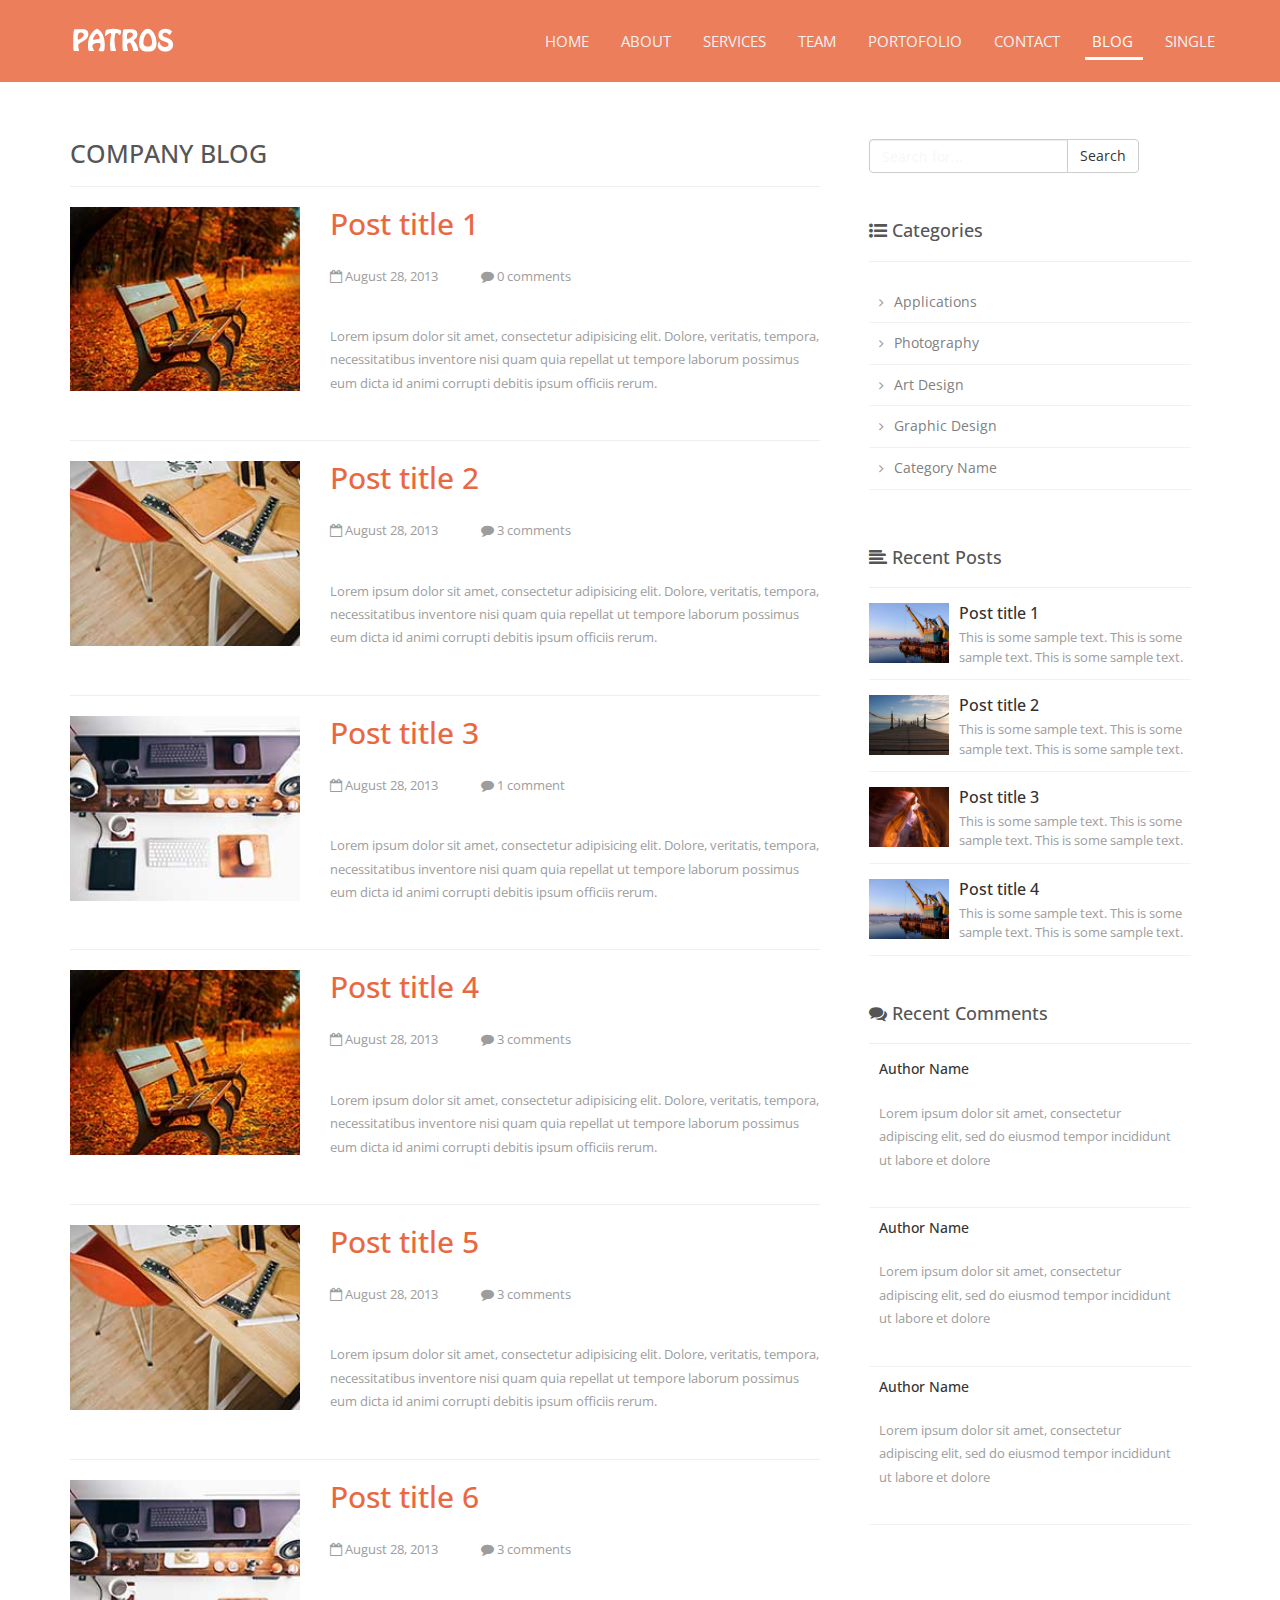
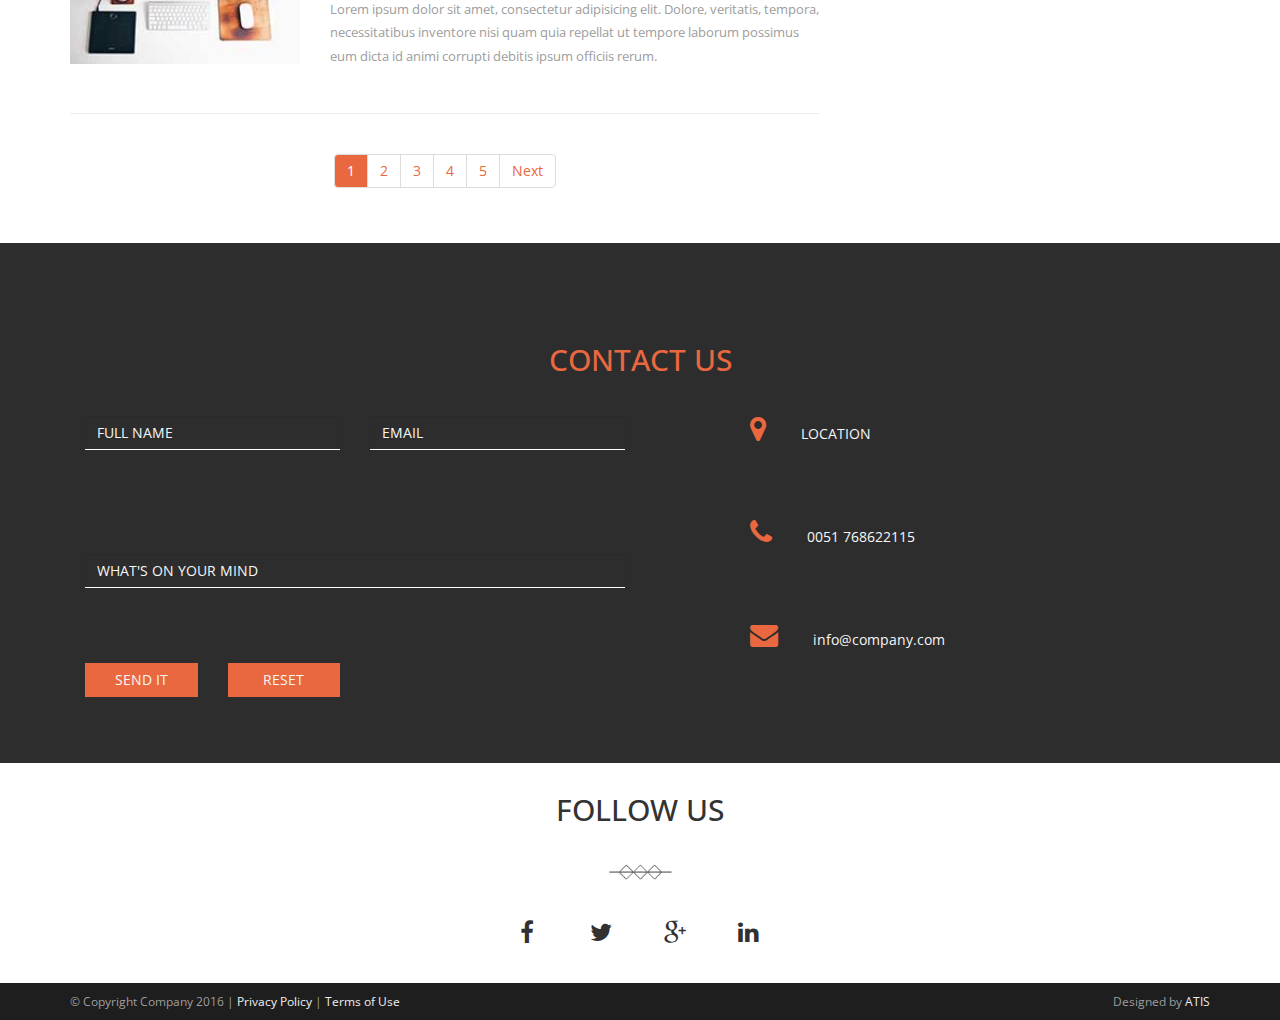
<file: code2/blog.html>
<!DOCTYPE html>
<html lang="en">

	<head>
		<meta charset="utf-8">
		<meta http-equiv="X-UA-Compatible" content="IE=edge">
		<meta name="viewport" content="width=device-width, initial-scale=1">
		<meta name="description" content="">
		<meta name="author" content="">

        <title>PATROS - HTML5 FREE TEMPLATE</title>

        <!-- Bootstrap Core CSS -->

        <link href="css/bootstrap.min.css" rel="stylesheet">

        <!-- Custom Fonts -->
        <link href="font-awesome/css/font-awesome.min.css" rel="stylesheet" type="text/css">

        <!-- Custom CSS -->
		<link rel="stylesheet" href="css/patros.css" >
        
        <!-- HTML5 Shim and Respond.js IE8 support of HTML5 elements and media queries -->
        <!-- WARNING: Respond.js doesn't work if you view the page via file:// -->
        <!--[if lt IE 9]>
            <script src="https://oss.maxcdn.com/libs/html5shiv/3.7.0/html5shiv.js"></script>
            <script src="https://oss.maxcdn.com/libs/respond.js/1.4.2/respond.min.js"></script>
            <![endif]-->

	</head>

	<body data-spy="scroll">
		<!-- Navigation -->
		<nav class="navbar navbar-inverse navbar-fixed-top">
			<div class="container">
				<div class="navbar-header">
					<button type="button" class="navbar-toggle" data-toggle="collapse" data-target="#bs-example-navbar-collapse-1">
						<span class="sr-only">Toggle navigation</span>
						<span class="icon-bar"></span>
						<span class="icon-bar"></span>
						<span class="icon-bar"></span>
					</button>
					<a class="navbar-brand" href="index.html"><img src="images/logo.png" alt="company logo"/></a>
				</div>
				<div class="collapse navbar-collapse" id="bs-example-navbar-collapse-1">
					<ul class="nav navbar-nav navbar-right custom-menu">
						<li><a href="index.html#home">Home</a></li>
						<li><a href="index.html#about">About</a></li>
						<li><a href="index.html#services">Services</a></li>
						<li><a href="index.html#meet-team">Team</a></li>
						<li><a href="index.html#portfolio1">Portofolio</a></li>
						<li><a href="index.html#contact">Contact</a></li>
						<li class="active"><a href="blog.html">Blog</a></li>
						<li><a href="single-post.html">Single</a></li>
					</ul>
				</div>
			</div>
		</nav>

		<!-- Page Content -->
		<section class="container blog">
			<div class="row">
		        <!-- Blog Column -->
		        <div class="col-md-8">
		            <h1 class="page-header sidebar-title">
		                Company Blog
		            </h1>
		            <!-- First Blog Post -->
		            <div class="row blogu">
		                <div class="col-sm-4 col-md-4 ">
		                    <div class="blog-thumb">
		                        <a href="single-post.html">
		                            <img class="img-responsive" src="images/blog-photo1.jpg" alt="photo">
		                        </a>
		                    </div>
		                </div>
		                <div class="col-sm-8 col-md-8">
		                    <h2 class="blog-title">
		                        <a href="single-post.html">Post title 1</a>
		                    </h2>
		                    <p><i class="fa fa-calendar-o"></i>  August 28, 2013 
		                        <span class="comments-padding"></span>
		                        <i class="fa fa-comment"></i> 0 comments
		                    </p>
		                    <p>Lorem ipsum dolor sit amet, consectetur adipisicing elit. Dolore, veritatis, tempora, necessitatibus inventore nisi quam quia repellat ut tempore laborum possimus eum dicta id animi corrupti debitis ipsum officiis rerum.</p>
		                </div>
		            </div>
		            <hr>
		            <!-- Second Blog Post -->
		            <div class="row">
		                <div class="col-sm-4 col-md-4">
		                    <div class="blog-thumb">
		                        <a href="single-post.html">
		                            <img class="img-responsive" src="images/blog-photo2.jpg" alt="photo">
		                        </a>
		                    </div>
		                </div>
		                <div class="col-sm-8 col-md-8">
		                    <h2 class="blog-title">
		                        <a href="single-post.html">Post title 2</a>
		                    </h2>
		                    <p><i class="fa fa-calendar-o"></i> August 28, 2013 
		                       <span class="comments-padding"></span>
		                       <i class="fa fa-comment"></i> 3 comments
		                    </p>
		                    <p>Lorem ipsum dolor sit amet, consectetur adipisicing elit. Dolore, veritatis, tempora, necessitatibus inventore nisi quam quia repellat ut tempore laborum possimus eum dicta id animi corrupti debitis ipsum officiis rerum.</p>
		                </div>
		            </div>
		            <hr>
		            <!-- Third Blog Post -->
		            <div class="row">
		                <div class="col-sm-4 col-md-4">
		                    <div class="blog-thumb">
		                        <a href="single-post.html">
		                        <img class="img-responsive" src="images/blog-photo3.jpg" alt="photo">
		                        </a>
		                    </div>
		                </div>
		                <div class="col-sm-8 col-md-8">
		                    <h2 class="blog-title">
		                        <a href="single-post.html">Post title 3</a>
		                    </h2>
		                    <p><i class="fa fa-calendar-o"></i>  August 28, 2013 
		                        <span class="comments-padding"></span>
		                        <i class="fa fa-comment"></i> 1 comment
		                    </p>
		                    <p>Lorem ipsum dolor sit amet, consectetur adipisicing elit. Dolore, veritatis, tempora, necessitatibus inventore nisi quam quia repellat ut tempore laborum possimus eum dicta id animi corrupti debitis ipsum officiis rerum.</p>
		                </div>
		            </div>
		            <hr>
		            <!-- Fourth Blog Post -->
		            <div class="row">
		                <div class="col-sm-4 col-md-4">
		                    <div class="blog-thumb">
		                        <a href="single-post.html">
		                            <img class="img-responsive" src="images/blog-photo1.jpg" alt="photo">
		                        </a>
		                    </div>
		                </div>
		                <div class="col-sm-8 col-md-8">
		                    <h2 class="blog-title">
		                        <a href="single-post.html">Post title 4</a>
		                    </h2>
		                    <p><i class="fa fa-calendar-o"></i> August 28, 2013 
		                       <span class="comments-padding"></span>
		                       <i class="fa fa-comment"></i> 3 comments
		                    </p>
		                    <p>Lorem ipsum dolor sit amet, consectetur adipisicing elit. Dolore, veritatis, tempora, necessitatibus inventore nisi quam quia repellat ut tempore laborum possimus eum dicta id animi corrupti debitis ipsum officiis rerum.</p>
		                </div>
		            </div>

		             <hr>
		            <!-- Fifth Blog Post -->
		            <div class="row">
		                <div class="col-sm-4 col-md-4">
		                    <div class="blog-thumb">
		                        <a href="single-post.html">
		                            <img class="img-responsive" src="images/blog-photo2.jpg" alt="photo">
		                        </a>
		                    </div>
		                </div>
		                <div class="col-sm-8 col-md-8">
		                    <h2 class="blog-title">
		                        <a href="single-post.html">Post title 5</a>
		                    </h2>
		                    <p><i class="fa fa-calendar-o"></i> August 28, 2013 
		                       <span class="comments-padding"></span>
		                       <i class="fa fa-comment"></i> 3 comments
		                    </p>
		                    <p>Lorem ipsum dolor sit amet, consectetur adipisicing elit. Dolore, veritatis, tempora, necessitatibus inventore nisi quam quia repellat ut tempore laborum possimus eum dicta id animi corrupti debitis ipsum officiis rerum.</p>
		                </div>
		            </div>

		             <hr>
		            <!-- Six Blog Post -->
		            <div class="row">
		                <div class="col-sm-4 col-md-4">
		                    <div class="blog-thumb">
		                        <a href="single-post.html">
		                            <img class="img-responsive" src="images/blog-photo3.jpg" alt="photo">
		                        </a>
		                    </div>
		                </div>
		                <div class="col-sm-8 col-md-8">
		                    <h2 class="blog-title">
		                        <a href="single-post.html">Post title 6</a>
		                    </h2>
		                    <p><i class="fa fa-calendar-o"></i> August 28, 2013 
		                       <span class="comments-padding"></span>
		                       <i class="fa fa-comment"></i> 3 comments
		                    </p>
		                    <p>Lorem ipsum dolor sit amet, consectetur adipisicing elit. Dolore, veritatis, tempora, necessitatibus inventore nisi quam quia repellat ut tempore laborum possimus eum dicta id animi corrupti debitis ipsum officiis rerum.</p>
		                </div>
		            </div>
		            


		            <hr>
		            <div class="text-center"> 
		                <ul class="pagination"> 
		                    <li class="active"> <a href="#">1</a> </li> 
		                    <li> <a href="#">2</a> </li> 
		                    <li> <a href="#">3</a> </li> 
		                    <li> <a href="#">4</a> </li> 
		                    <li> <a href="#">5</a> </li> 
		                    <li> <a href="#">Next</a> </li> 
		                </ul> 
		            </div>
		        </div>
		            <!-- Blog Sidebar Column -->
		            <aside class="col-md-4 sidebar-padding">
		                <div class="blog-sidebar">
		                    <div class="input-group searchbar">
		                        <input type="text" class="form-control searchbar" placeholder="Search for...">
		                        <span class="input-group-btn">
		                        <button class="btn btn-default" type="button">Search</button>
		                        </span>
		                    </div><!-- /input-group -->
		                </div>
		                <!-- Blog Categories -->
		                <div class="blog-sidebar">
		                    <h4 class="sidebar-title"><i class="fa fa-list-ul"></i> Categories</h4>
		                    <hr>
		                    <ul class="sidebar-list">
		                        <li><a href="#">Applications</a></li>
		                        <li><a href="#">Photography</a></li>
		                        <li><a href="#">Art Design</a></li>
		                        <li><a href="#">Graphic Design</a></li>
		                        <li><a href="#">Category Name</a></li>
		                    </ul>
		                </div>
		                <!-- Recent Posts -->
		                <div class="blog-sidebar">
		                    <h4 class="sidebar-title"><i class="fa fa-align-left"></i> Recent Posts</h4>
		                    <hr style="margin-bottom: 5px;">

		                    <div class="media">
		                        <a class="pull-left" href="#">
		                            <img class="img-responsive media-object" src="images/blog1.jpg" alt="Media Object">
		                        </a>
		                        <div class="media-body">
		                            <h4 class="media-heading"><a href="#">Post title 1</a></h4>
		                            This is some sample text. This is some sample text. This is some sample text.
		                        </div>
		                    </div>

		                    <div class="media">
		                        <a class="pull-left" href="#">
		                            <img class="img-responsive media-object" src="images/blog2.jpg" alt="Media Object">
		                        </a>
		                        <div class="media-body">
		                            <h4 class="media-heading"><a href="#">Post title 2</a></h4>
		                            This is some sample text. This is some sample text. This is some sample text.
		                        </div>
		                    </div>

		                    <div class="media">
		                        <a class="pull-left" href="#">
		                            <img class="img-responsive media-object" src="images/blog3.jpg" alt="Media Object">
		                        </a>
		                        <div class="media-body">
		                            <h4 class="media-heading"><a href="#">Post title 3</a></h4>
		                            This is some sample text. This is some sample text. This is some sample text.
		                        </div>
		                    </div>
		                    <div class="media">
		                        <a class="pull-left" href="#">
		                            <img class="img-responsive media-object" src="images/blog1.jpg" alt="Media Object">
		                        </a>
		                        <div class="media-body">
		                            <h4 class="media-heading"><a href="#">Post title 4</a></h4>
		                            This is some sample text. This is some sample text. This is some sample text.
		                        </div>
		                    </div>
		                </div>

		                <div class="blog-sidebar">
		                    <h4 class="sidebar-title"><i class="fa fa-comments"></i> Recent Comments</h4>
		                    <hr style="margin-bottom: 5px;">
		                     <ul class="sidebar-list">
		                        <li><h5 class="blog-title">Author Name</h5><p>Lorem ipsum dolor sit amet, consectetur adipiscing elit, sed do eiusmod tempor incididunt ut labore et dolore</p>
		                        </li>
		                        <li><h5 class="blog-title">Author Name</h5><p>Lorem ipsum dolor sit amet, consectetur adipiscing elit, sed do eiusmod tempor incididunt ut labore et dolore</p>
		                        </li>
		                        <li><h5 class="blog-title">Author Name</h5><p>Lorem ipsum dolor sit amet, consectetur adipiscing elit, sed do eiusmod tempor incididunt ut labore et dolore</p>
		                        </li>
							</ul>
						</div>

					</aside>
				</div>
		    </section>

        
		<section id="contact">
			<div class="container"> 
				<div class="row">
					<div class="col-md-12">
						<div class="col-lg-12">
							<div class="text-center color-elements">
							<h2>Contact Us</h2>
							</div>
						</div>
						<div class="col-lg-6 col-md-8">
							<form class="inline" id="contactForm" method="post" >
								<div class="row">
									<div class="col-sm-6 height-contact-element">
										<div class="form-group">
											<input type="text" name="first_name" class="form-control custom-labels" id="name" placeholder="FULL NAME" required data-validation-required-message="Please write your name!"/>
											<p class="help-block text-danger"></p>
										</div>
									</div>
									<div class="col-sm-6 height-contact-element">
										<div class="form-group">
											<input type="email" name="email" class="form-control custom-labels" id="email" placeholder="EMAIL" required data-validation-required-message="Please write your email!"/>
											<p class="help-block text-danger"></p>
										</div>
									</div>
									<div class="col-sm-12 height-contact-element">
										<div class="form-group">
											<input type="text" name="message" class="form-control custom-labels" id="message" placeholder="WHAT'S ON YOUR MIND" required data-validation-required-message="Please write a message!"/>
										</div>
									</div>
									<div class="col-sm-3 col-xs-6 height-contact-element">
										<div class="form-group">
											<input type="submit" class="btn btn-md btn-custom btn-noborder-radius" value="Send It"/>
										</div>
									</div>
									<div class="col-sm-3 col-xs-6 height-contact-element">
										<div class="form-group">
											<button type="button" class="btn btn-md btn-noborder-radius btn-custom" name="reset">RESET
											</button>
										</div>
									</div>
									<div class="col-sm-3 col-xs-6 height-contact-element">
										<div class="form-group">
											<div id="response_holder"></div>
										</div>
									</div>
									<div class="col-sm-12 contact-msg">
									<div id="success"></div>
									</div>
								</div>
							</form>
						</div>
						<div class="col-lg-5 col-md-3 col-lg-offset-1 col-md-offset-1">
							<div class="row">
								<div class="col-md-12 height-contact-element">
									<div class="form-group">
										<i class="fa fa-2x fa-map-marker"></i>
										<span class="text">LOCATION</span>
									</div>
								</div>
								<div class="col-md-12 height-contact-element">
									<div class="form-group">
										<i class="fa fa-2x fa-phone"></i>
										<span class="text">0051 768622115</span>
									 </div>
								 </div>
								<div class="col-md-12 height-contact-element">    
									<div class="form-group">
										<i class="fa fa-2x fa-envelope"></i>
										<span class="text">info@company.com</span>
									</div>
								</div>
							</div>
						</div>
					</div>
				</div>
			</div>
		</section>

		<section id="follow-us">
			<div class="container"> 
				<div class="text-center height-contact-element">
					<h2>FOLLOW US</h2>
				</div>
				<img class="img-responsive displayed" src="images/short.png" alt="short" />
				<div class="text-center height-contact-element">
					<ul class="list-unstyled list-inline list-social-icons">
						<li class="active"><a href="#"><i class="fa fa-facebook social-icons"></i></a></li>
						<li><a href="#"><i class="fa fa-twitter social-icons"></i></a></li>
						<li><a href="#"><i class="fa fa-google-plus social-icons"></i></a></li>
						<li><a href="#"><i class="fa fa-linkedin social-icons"></i></a></li>
					</ul>
				</div>
			</div>
		</section>

		<footer id="footer">
			<div class="container">
				<div class="row myfooter">
					<div class="col-sm-6"><div class="pull-left">
					© Copyright Company 2016 | <a href="#">Privacy Policy</a> | <a href="#">Terms of Use</a>
					</div></div>
					<div class="col-sm-6">
						<div class="pull-right">Designed by <a href="http://www.atis.al">ATIS</a></div>
					</div>
				</div>
			</div>
		</footer>


        <!-- jQuery -->
        <script src="js/jquery.js"></script>
        <!-- Bootstrap Core JavaScript -->
        <script src="js/bootstrap.min.js"></script>


        <!--Jquery Smooth Scrolling-->
        <script>
            $(document).ready(function(){
                $('.custom-menu a[href^="#"], .intro-scroller .inner-link').on('click',function (e) {
                    e.preventDefault();

                    var target = this.hash;
                    var $target = $(target);

                    $('html, body').stop().animate({
                        'scrollTop': $target.offset().top
                    }, 900, 'swing', function () {
                        window.location.hash = target;
                    });
                });

                $('a.page-scroll').bind('click', function(event) {
                    var $anchor = $(this);
                    $('html, body').stop().animate({
                        scrollTop: $($anchor.attr('href')).offset().top
                    }, 1500, 'easeInOutExpo');
                    event.preventDefault();
                });

               $(".nav a").on("click", function(){
                     $(".nav").find(".active").removeClass("active");
                    $(this).parent().addClass("active");
            	});

                $('body').append('<div id="toTop" class="btn btn-primary color1"><span class="glyphicon glyphicon-chevron-up"></span></div>');
                    $(window).scroll(function () {
                        if ($(this).scrollTop() != 0) {
                            $('#toTop').fadeIn();
                        } else {
                            $('#toTop').fadeOut();
                        }
                    }); 
                $('#toTop').click(function(){
                    $("html, body").animate({ scrollTop: 0 }, 700);
                    return false;
                });

            });
        </script>

    </body>
</html>
</file>
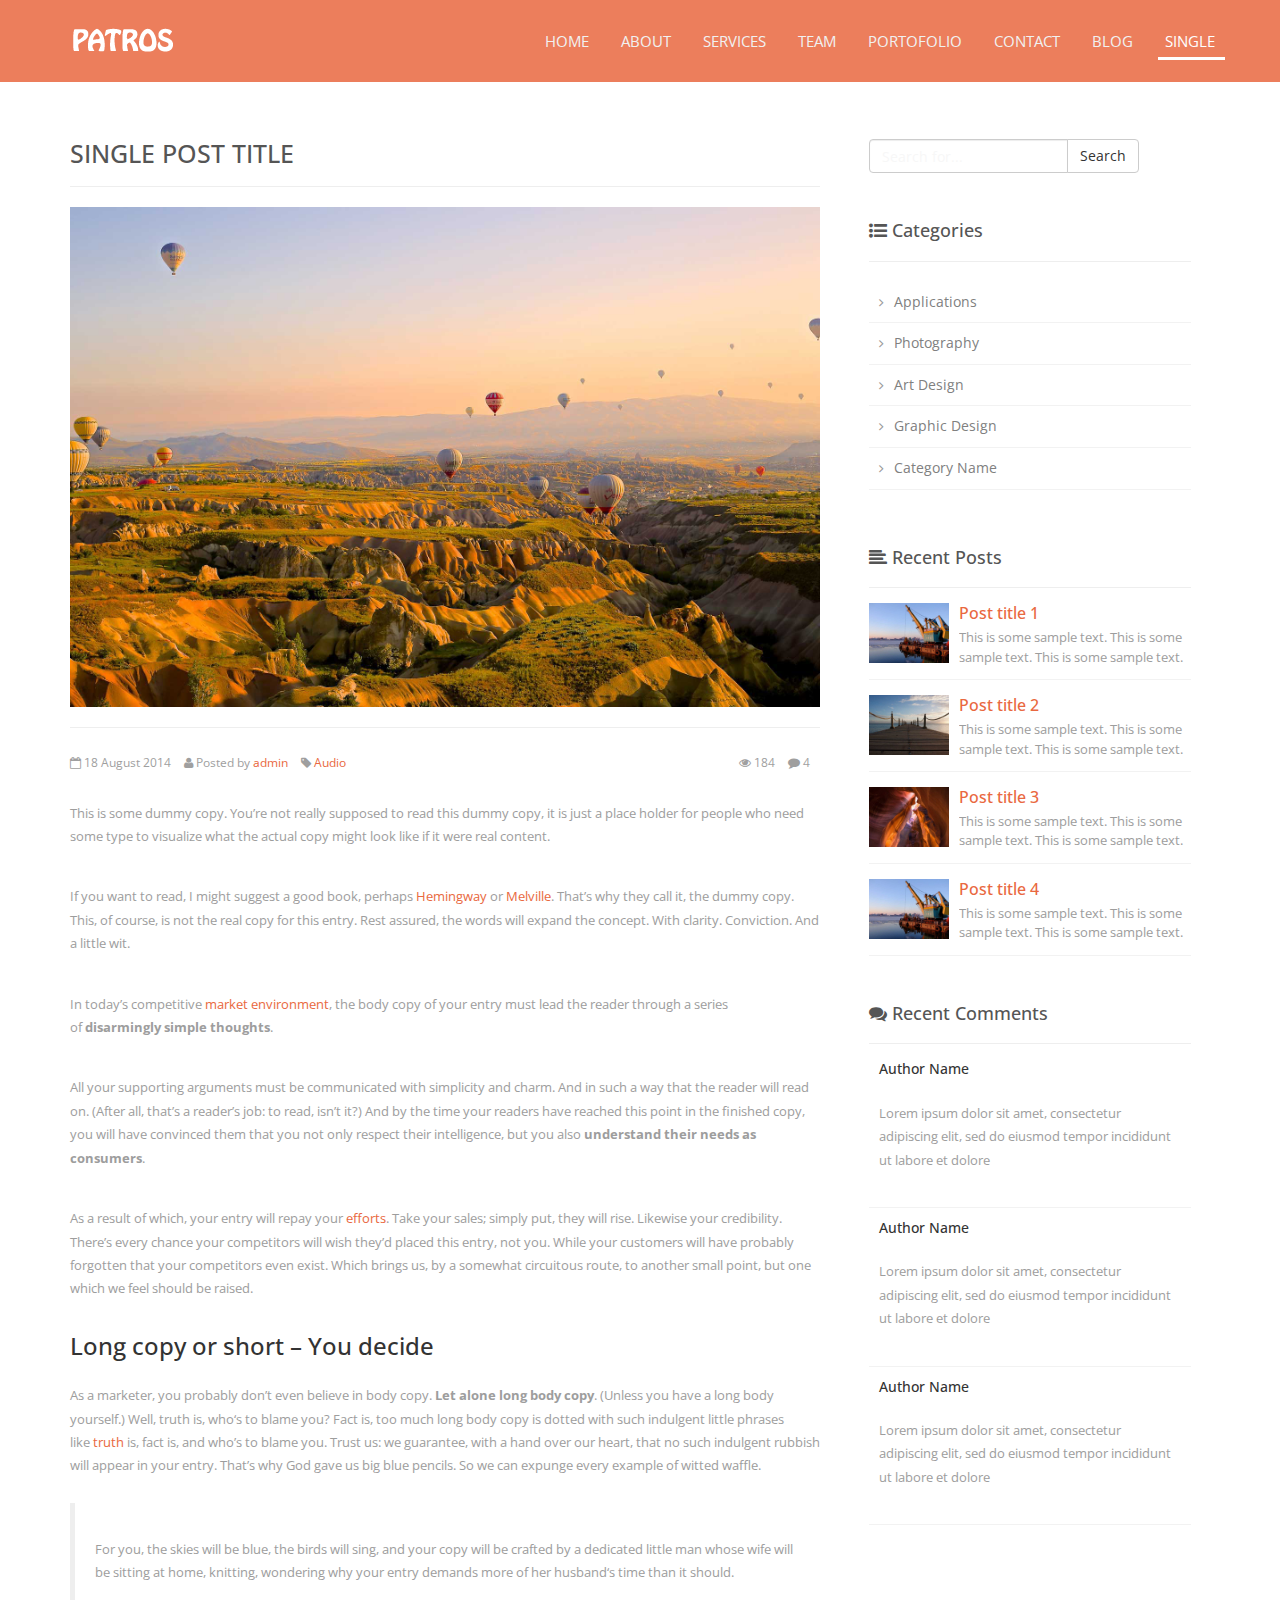
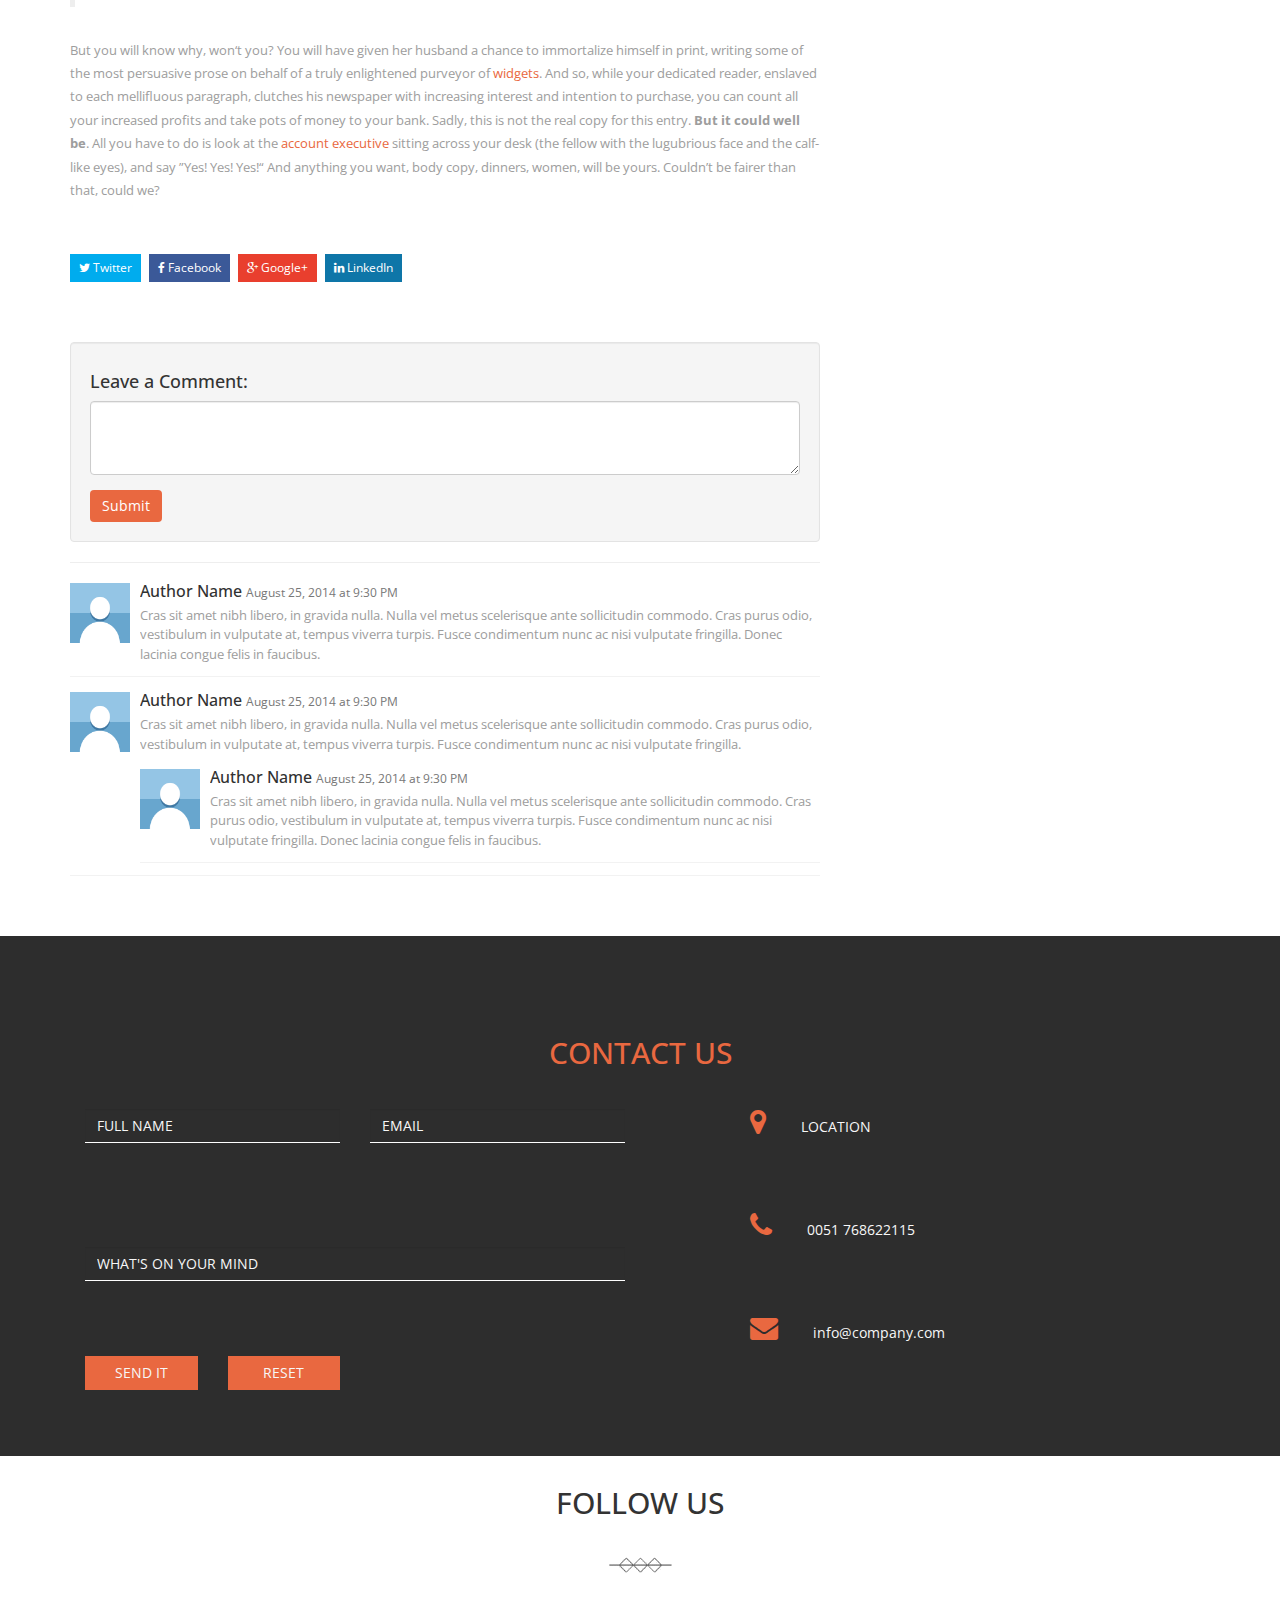
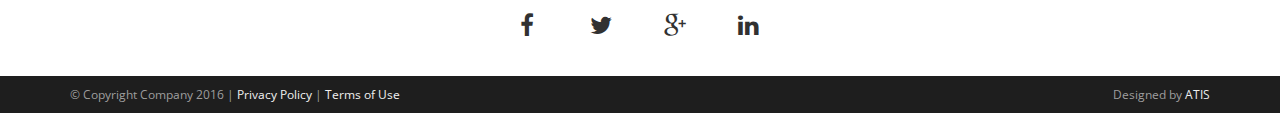
<file: code2/single-post.html>
<!DOCTYPE html>
<html lang="en">

	<head>
		<meta charset="utf-8">
		<meta http-equiv="X-UA-Compatible" content="IE=edge">
		<meta name="viewport" content="width=device-width, initial-scale=1">
		<meta name="description" content="">
		<meta name="author" content="ATIS">

        <title>PATROS - HTML5 FREE TEMPLATE</title>

        <!-- Bootstrap Core CSS -->

        <link href="css/bootstrap.min.css" rel="stylesheet">

        <!-- Custom Fonts -->
        <link href="font-awesome/css/font-awesome.min.css" rel="stylesheet" type="text/css">

        <!-- Custom CSS -->
		<link rel="stylesheet" href="css/patros.css" >
        
        <!-- HTML5 Shim and Respond.js IE8 support of HTML5 elements and media queries -->
        <!-- WARNING: Respond.js doesn't work if you view the page via file:// -->
        <!--[if lt IE 9]>
            <script src="https://oss.maxcdn.com/libs/html5shiv/3.7.0/html5shiv.js"></script>
            <script src="https://oss.maxcdn.com/libs/respond.js/1.4.2/respond.min.js"></script>
            <![endif]-->

	</head>

    <body data-spy="scroll">
		<!-- Navigation -->
		<nav class="navbar navbar-inverse navbar-fixed-top">
			<div class="container">
				<div class="navbar-header">
					<button type="button" class="navbar-toggle" data-toggle="collapse" data-target="#bs-example-navbar-collapse-1">
						<span class="sr-only">Toggle navigation</span>
						<span class="icon-bar"></span>
						<span class="icon-bar"></span>
						<span class="icon-bar"></span>
					</button>
					<a class="navbar-brand" href="index.html"><img src="images/logo.png" alt="company logo"/></a>
				</div>
				<div class="collapse navbar-collapse" id="bs-example-navbar-collapse-1">
					<ul class="nav navbar-nav navbar-right custom-menu">
						<li><a href="index.html#home">Home</a></li>
						<li><a href="index.html#about">About</a></li>
						<li><a href="index.html#services">Services</a></li>
						<li><a href="index.html#meet-team">Team</a></li>
						<li><a href="index.html#portfolio1">Portofolio</a></li>
						<li><a href="index.html#contact">Contact</a></li>
						<li><a href="blog.html">Blog</a></li>
						<li class="active"><a href="single-post.html">Single</a></li>
					</ul>
				</div>
			</div>
		</nav>

    <!-- Page Content -->
	    <div class="container blog singlepost">
			<div class="row">
				<article class="col-md-8">
			        <h1 class="page-header sidebar-title">Single Post Title</h1>
			        <img src="images/unsplash1.jpg" class="img-responsive" alt="photo" />
			        <hr>
					<div class="row">
						<div class="col-md-12">
							<div class="entry-meta">
								 <span><i class="fa fa-calendar-o"></i> 18 August 2014</span>
								 <span><i class="fa fa-user"></i> Posted by <a href="#">admin</a></span>  
								 <span> <i class="fa fa-tag"></i> <a href="#" rel="tag">Audio</a></span>
								 <div class="pull-right"><span><i class="fa fa-eye"></i> 184</span> <span><i class="fa fa-comment"></i> 4</span></div>
							</div>
					</div>
					</div>
					<p>This is some dummy copy. You&rsquo;re not really supposed to read this dummy copy, it is just a place holder for people who need some type to visualize what the actual copy might look like if it were real content.</p>
					<p>If you want to read, I might suggest a good book, perhaps <a title="Hemingway" href="http://en.wikipedia.org/wiki/Ernest_Hemingway">Hemingway</a> or <a title="Melville" href="http://en.wikipedia.org/wiki/Herman_Melville">Melville</a>. That&rsquo;s why they call it, the dummy copy. This, of course, is not the real copy for this entry. Rest assured, the words will expand the concept. With clarity. Conviction. And a little wit.</p>
					<p>In today&rsquo;s competitive <a title="market environment" href="http://en.wikipedia.org/wiki/Market_environment">market environment</a>, the body copy of your entry must lead the reader through a series of <strong>disarmingly simple thoughts</strong>.</p>
					<p>All your supporting arguments must be communicated with simplicity and charm. And in such a way that the reader will read on. (After all, that&rsquo;s a reader&rsquo;s job: to read, isn&rsquo;t it?) And by the time your readers have reached this point in the finished copy, you will have convinced them that you not only respect their intelligence, but you also <strong>understand their needs as consumers</strong>.</p>
					<p>As a result of which, your entry will repay your <a title="writing" href="http://en.wikipedia.org/wiki/Writing">efforts</a>. Take your sales; simply put, they will rise. Likewise your credibility. There&rsquo;s every chance your competitors will wish they&rsquo;d placed this entry, not you. While your customers will have probably forgotten that your competitors even exist. Which brings us, by a somewhat circuitous route, to another small point, but one which we feel should be raised.</p>
					<h3>Long copy or short – You decide</h3>
					<p>As a marketer, you probably don&rsquo;t even believe in body copy. <strong>Let alone long body copy</strong>. (Unless you have a long body yourself.) Well, truth is, who&lsquo;s to blame you? Fact is, too much long body copy is dotted with such indulgent little phrases like <a title="truth" href="http://en.wikipedia.org/wiki/Truth">truth</a> is, fact is, and who&rsquo;s to blame you. Trust us: we guarantee, with a hand over our heart, that no such indulgent rubbish will appear in your entry. That&rsquo;s why God gave us big blue pencils. So we can expunge every example of witted waffle.</p>
					<blockquote>
					  <p>For you, the skies will be blue, the birds will sing, and your copy will be crafted by a dedicated little man whose wife will be sitting at home, knitting, wondering why your entry demands more of her husband&lsquo;s time than it should.</p>
					</blockquote>
					<p>But you will know why, won&lsquo;t you? You will have given her husband a chance to immortalize himself in print, writing some of the most persuasive prose on behalf of a truly enlightened purveyor of <a title="widgets" href="http://en.wikipedia.org/wiki/Widgets">widgets</a>. And so, while your dedicated reader, enslaved to each mellifluous paragraph, clutches his newspaper with increasing interest and intention to purchase, you can count all your increased profits and take pots of money to your bank. Sadly, this is not the real copy for this entry. <strong>But it could well be</strong>. All you have to do is look at the <a title="account executive" href="http://en.wikipedia.org/wiki/Account_executive">account executive</a> sitting across your desk (the fellow with the lugubrious face and the calf-like eyes), and say &rdquo;Yes! Yes! Yes!&ldquo; And anything you want, body copy, dinners, women, will be yours. Couldn&rsquo;t be fairer than that, could we?</p>

					<div class="mysharing">
					<!-- Twitter -->
					<a href="http://twitter.com/home?status=" title="Share on Twitter" target="_blank" class="btn btn-twitter"><i class="fa fa-twitter"></i> Twitter</a>
					 <!-- Facebook -->
					<a href="https://www.facebook.com/sharer/sharer.php?u=" title="Share on Facebook" target="_blank" class="btn btn-facebook"><i class="fa fa-facebook"></i> Facebook</a>
					<!-- Google+ -->
					<a href="https://plus.google.com/share?url=" title="Share on Google+" target="_blank" class="btn btn-googleplus"><i class="fa fa-google-plus"></i> Google+</a>
					<!-- LinkedIn --> 
					<a href="http://www.linkedin.com/shareArticle?mini=true" title="Share on LinkedIn" target="_blank" class="btn btn-linkedin"><i class="fa fa-linkedin"></i> LinkedIn</a>
					</div>

					<!-- Blog Comments -->
			        <div class="comments1">
						<div class="well">
							<h4>Leave a Comment:</h4>
							<form>
								<div class="form-group">
									<textarea class="form-control" rows="3"></textarea>
								</div>
								<button type="submit" class="btn btn-primary">Submit</button>
							</form>
						</div>
						<hr>
						<div class="media">
							<a class="pull-left" href="#">
							 	<img class="media-object" src="images/avatar1.png" alt="">
							</a>
							<div class="media-body">
								<h4 class="media-heading">Author Name
									<small>August 25, 2014 at 9:30 PM</small>
								</h4>
								Cras sit amet nibh libero, in gravida nulla. Nulla vel metus scelerisque ante sollicitudin commodo. Cras purus odio, vestibulum in vulputate at, tempus viverra turpis. Fusce condimentum nunc ac nisi vulputate fringilla. Donec lacinia congue felis in faucibus.
							</div>
						</div>
						<div class="media">
							<a class="pull-left" href="#">
							    <img class="media-object" src="images/avatar1.png" alt="">
							</a>
							<div class="media-body">
								<h4 class="media-heading">Author Name
									<small>August 25, 2014 at 9:30 PM</small>
								</h4>
								Cras sit amet nibh libero, in gravida nulla. Nulla vel metus scelerisque ante sollicitudin commodo. Cras purus odio, vestibulum in vulputate at, tempus viverra turpis. Fusce condimentum nunc ac nisi vulputate fringilla.
								<div class="media">
									<a class="pull-left" href="#">
										<img class="media-object" src="images/avatar1.png" alt="">
									</a>
									<div class="media-body">
										<h4 class="media-heading">Author Name
											<small>August 25, 2014 at 9:30 PM</small>
										</h4>
										Cras sit amet nibh libero, in gravida nulla. Nulla vel metus scelerisque ante sollicitudin commodo. Cras purus odio, vestibulum in vulputate at, tempus viverra turpis. Fusce condimentum nunc ac nisi vulputate fringilla. Donec lacinia congue felis in faucibus.
									</div>
								</div>
							</div>
						</div>
			        </div>
			    </article>
				<!-- Blog Sidebar Column -->
				<aside class="col-md-4 sidebar-padding">
					<div class="blog-sidebar">
						<div class="input-group searchbar">
							<input type="text" class="form-control searchbar" placeholder="Search for...">
							<span class="input-group-btn">
							<button class="btn btn-default" type="button">Search</button>
							</span>
						</div><!-- /input-group -->
					</div>
					<!-- Blog Categories -->
					<div class="blog-sidebar">
						<h4 class="sidebar-title"><i class="fa fa-list-ul"></i> Categories</h4>
						<hr>
						<ul class="sidebar-list">
							<li><a href="#">Applications</a></li>
							<li><a href="#">Photography</a></li>
							<li><a href="#">Art Design</a></li>
							<li><a href="#">Graphic Design</a></li>
							<li><a href="#">Category Name</a></li>
						</ul>
					</div>
					<!-- Recent Posts -->
					<div class="blog-sidebar">
					    <h4 class="sidebar-title"><i class="fa fa-align-left"></i> Recent Posts</h4>
					    <hr style="margin-bottom: 5px;">

					    <div class="media">
					        <a class="pull-left" href="#">
					            <img class="img-responsive media-object" src="images/blog1.jpg" alt="Media Object">
					        </a>
					        <div class="media-body">
					            <h4 class="media-heading"><a href="#">Post title 1</a></h4>
					            This is some sample text. This is some sample text. This is some sample text.
					        </div>
					    </div>

					    <div class="media">
					        <a class="pull-left" href="#">
					            <img class="img-responsive media-object" src="images/blog2.jpg" alt="Media Object">
					        </a>
					        <div class="media-body">
					            <h4 class="media-heading"><a href="#">Post title 2</a></h4>
					            This is some sample text. This is some sample text. This is some sample text.
					        </div>
					    </div>

					    <div class="media">
					        <a class="pull-left" href="#">
					            <img class="img-responsive media-object" src="images/blog3.jpg" alt="Media Object">
					        </a>
					        <div class="media-body">
					            <h4 class="media-heading"><a href="#">Post title 3</a></h4>
					            This is some sample text. This is some sample text. This is some sample text.
					        </div>
					    </div>
					    <div class="media">
					        <a class="pull-left" href="#">
					            <img class="img-responsive media-object" src="images/blog1.jpg" alt="Media Object">
					        </a>
					        <div class="media-body">
					            <h4 class="media-heading"><a href="#">Post title 4</a></h4>
					            This is some sample text. This is some sample text. This is some sample text.
					        </div>
					    </div>
					</div>

					<div class="blog-sidebar">
					    <h4 class="sidebar-title"><i class="fa fa-comments"></i> Recent Comments</h4>
					    <hr style="margin-bottom: 5px;">
					     <ul class="sidebar-list">
					        <li><h5 class="blog-title">Author Name</h5><p>Lorem ipsum dolor sit amet, consectetur adipiscing elit, sed do eiusmod tempor incididunt ut labore et dolore</p>
					        </li>
					        <li><h5 class="blog-title">Author Name</h5><p>Lorem ipsum dolor sit amet, consectetur adipiscing elit, sed do eiusmod tempor incididunt ut labore et dolore</p>
					        </li>
					        <li><h5 class="blog-title">Author Name</h5><p>Lorem ipsum dolor sit amet, consectetur adipiscing elit, sed do eiusmod tempor incididunt ut labore et dolore</p>
					        </li>
					    </ul>
					</div>

				</aside>
			</div>
	    </div>


<section id="contact">
			<div class="container"> 
				<div class="row">
					<div class="col-md-12">
						<div class="col-lg-12">
							<div class="text-center color-elements">
							<h2>Contact Us</h2>
							</div>
						</div>
						<div class="col-lg-6 col-md-8">
							<form class="inline" id="contactForm" method="post" >
								<div class="row">
									<div class="col-sm-6 height-contact-element">
										<div class="form-group">
											<input type="text" name="first_name" class="form-control custom-labels" id="name" placeholder="FULL NAME" required data-validation-required-message="Please write your name!"/>
											<p class="help-block text-danger"></p>
										</div>
									</div>
									<div class="col-sm-6 height-contact-element">
										<div class="form-group">
											<input type="email" name="email" class="form-control custom-labels" id="email" placeholder="EMAIL" required data-validation-required-message="Please write your email!"/>
											<p class="help-block text-danger"></p>
										</div>
									</div>
									<div class="col-sm-12 height-contact-element">
										<div class="form-group">
											<input type="text" name="message" class="form-control custom-labels" id="message" placeholder="WHAT'S ON YOUR MIND" required data-validation-required-message="Please write a message!"/>
										</div>
									</div>
									<div class="col-sm-3 col-xs-6 height-contact-element">
										<div class="form-group">
											<input type="submit" class="btn btn-md btn-custom btn-noborder-radius" value="Send It"/>
										</div>
									</div>
									<div class="col-sm-3 col-xs-6 height-contact-element">
										<div class="form-group">
											<button type="button" class="btn btn-md btn-noborder-radius btn-custom" name="reset">RESET
											</button>
										</div>
									</div>
									<div class="col-sm-3 col-xs-6 height-contact-element">
										<div class="form-group">
											<div id="response_holder"></div>
										</div>
									</div>
									<div class="col-sm-12 contact-msg">
									<div id="success"></div>
									</div>
								</div>
							</form>
						</div>
						<div class="col-lg-5 col-md-3 col-lg-offset-1 col-md-offset-1">
							<div class="row">
								<div class="col-md-12 height-contact-element">
									<div class="form-group">
										<i class="fa fa-2x fa-map-marker"></i>
										<span class="text">LOCATION</span>
									</div>
								</div>
								<div class="col-md-12 height-contact-element">
									<div class="form-group">
										<i class="fa fa-2x fa-phone"></i>
										<span class="text">0051 768622115</span>
									 </div>
								 </div>
								<div class="col-md-12 height-contact-element">    
									<div class="form-group">
										<i class="fa fa-2x fa-envelope"></i>
										<span class="text">info@company.com</span>
									</div>
								</div>
							</div>
						</div>
					</div>
				</div>
			</div>
		</section>

		<section id="follow-us">
			<div class="container"> 
				<div class="text-center height-contact-element">
					<h2>FOLLOW US</h2>
				</div>
				<img class="img-responsive displayed" src="images/short.png" alt="short" />
				<div class="text-center height-contact-element">
					<ul class="list-unstyled list-inline list-social-icons">
						<li class="active"><a href="#"><i class="fa fa-facebook social-icons"></i></a></li>
						<li><a href="#"><i class="fa fa-twitter social-icons"></i></a></li>
						<li><a href="#"><i class="fa fa-google-plus social-icons"></i></a></li>
						<li><a href="#"><i class="fa fa-linkedin social-icons"></i></a></li>
					</ul>
				</div>
			</div>
		</section>

		<footer id="footer">
			<div class="container">
				<div class="row myfooter">
					<div class="col-sm-6"><div class="pull-left">
					© Copyright Company 2016 | <a href="#">Privacy Policy</a> | <a href="#">Terms of Use</a>
					</div></div>
					<div class="col-sm-6">
						<div class="pull-right">Designed by <a href="http://www.atis.al">ATIS</a></div>
					</div>
				</div>
			</div>
		</footer>

        <!-- jQuery -->
        <script src="js/jquery.js"></script>
        <!-- Bootstrap Core JavaScript -->
        <script src="js/bootstrap.min.js"></script>

        <!--Jquery Smooth Scrolling-->
        <script>
            $(document).ready(function(){
                $('.custom-menu a[href^="#"], .intro-scroller .inner-link').on('click',function (e) {
                    e.preventDefault();

                    var target = this.hash;
                    var $target = $(target);

                    $('html, body').stop().animate({
                        'scrollTop': $target.offset().top
                    }, 900, 'swing', function () {
                        window.location.hash = target;
                    });
                });
            });
        </script>

        <script>
            $(".nav a").on("click", function(){
                     $(".nav").find(".active").removeClass("active");
                    $(this).parent().addClass("active");
            });
        </script>

        <script>
        //jQuery for page scrolling feature - requires jQuery Easing plugin
            $(function() {
                $('a.page-scroll').bind('click', function(event) {
                    var $anchor = $(this);
                    $('html, body').stop().animate({
                        scrollTop: $($anchor.attr('href')).offset().top
                    }, 1500, 'easeInOutExpo');
                    event.preventDefault();
                });
            });
        </script>

        <script>
            $(document).ready(function(){
                $('body').append('<div id="toTop" class="btn btn-primary color1"><span class="glyphicon glyphicon-chevron-up"></span></div>');
                    $(window).scroll(function () {
                        if ($(this).scrollTop() != 0) {
                            $('#toTop').fadeIn();
                        } else {
                            $('#toTop').fadeOut();
                        }
                    }); 
                $('#toTop').click(function(){
                    $("html, body").animate({ scrollTop: 0 }, 700);
                    return false;
                });
            });
        </script>

    </body>
</html>
</file>
<file: code2/css/patros.css>
@import url(//fonts.googleapis.com/css?family=Open+Sans:300italic,400italic,600italic,700italic,400,300,600,700);

.cb-slideshow, .cb-slideshow:after { position:absolute; width:100%; height:100%; top: 0px; left: 0px; z-index: 0; background-color:#131313;
}
.cb-slideshow li span { width: 100%; height: 100%; position: absolute; top: 0px; left: 0px; color: transparent;background-size: cover;
    background-repeat: none; opacity: 0; z-index: 0; -webkit-backface-visibility: hidden; -webkit-animation: imageAnimation 36s linear infinite 0s;
    -moz-animation: imageAnimation 36s linear infinite 0s; -o-animation: imageAnimation 36s linear infinite 0s; -ms-animation: imageAnimation 36s linear infinite 0s;
    animation: imageAnimation 36s linear infinite 0s; }
.cb-slideshow li div { z-index: 1000; position: absolute; bottom: 30px; left: 0px; width: 100%; text-align: center; opacity: 0; color: #fff;
    -webkit-animation: titleAnimation 36s linear infinite 0s; -moz-animation: titleAnimation 36s linear infinite 0s; -o-animation: titleAnimation 36s linear infinite 0s;
    -ms-animation: titleAnimation 36s linear infinite 0s; animation: titleAnimation 36s linear infinite 0s; }
.cb-slideshow li div h3 { font-family: 'Open Sans'; font-size: 70px; padding-left: 20px; line-height: 50px; color:#E96840; }
.cb-slideshow h3,.cb-slideshow h4{ margin-bottom: 15%; }
.cb-slideshow li:nth-child(1) span { background-image: url(../images/unsplash1.jpg); }
.cb-slideshow li:nth-child(2) span { background-image: url(../images/unsplash2.jpg); -webkit-animation-delay: 6s; -moz-animation-delay: 6s;
    -o-animation-delay: 6s; -ms-animation-delay: 6s; animation-delay: 6s; }
.cb-slideshow li:nth-child(3) span { background-image: url(../images/unsplash3.jpg); -webkit-animation-delay: 12s; -moz-animation-delay: 12s;
    -o-animation-delay: 12s; -ms-animation-delay: 12s; animation-delay: 12s; }
.cb-slideshow li:nth-child(4) span { background-image: url(../images/unsplash4.jpg); -webkit-animation-delay: 18s; -moz-animation-delay: 18s;
    -o-animation-delay: 18s; -ms-animation-delay: 18s; animation-delay: 18s; }
.cb-slideshow li:nth-child(5) span { background-image: url(../images/unsplash5.jpg); -webkit-animation-delay: 24s; -moz-animation-delay: 24s;
    -o-animation-delay: 24s; -ms-animation-delay: 24s; animation-delay: 24s; }
.cb-slideshow li:nth-child(6) span { background-image: url(../images/unsplash6.jpg); -webkit-animation-delay: 30s; -moz-animation-delay: 30s;
    -o-animation-delay: 30s; -ms-animation-delay: 30s; animation-delay: 30s; }
.cb-slideshow li:nth-child(2) div { -webkit-animation-delay: 6s; -moz-animation-delay: 6s; -o-animation-delay: 6s; -ms-animation-delay: 6s;
    animation-delay: 6s; }
.cb-slideshow li:nth-child(3) div { -webkit-animation-delay: 12s; -moz-animation-delay: 12s; -o-animation-delay: 12s; -ms-animation-delay: 12s; animation-delay: 12s; }
.cb-slideshow li:nth-child(4) div { -webkit-animation-delay: 18s; -moz-animation-delay: 18s; -o-animation-delay: 18s; -ms-animation-delay: 18s; animation-delay: 18s; }
.cb-slideshow li:nth-child(5) div { -webkit-animation-delay: 24s; -moz-animation-delay: 24s; -o-animation-delay: 24s; -ms-animation-delay: 24s; animation-delay: 24s; }
.cb-slideshow li:nth-child(6) div { -webkit-animation-delay: 30s; -moz-animation-delay: 30s; -o-animation-delay: 30s; -ms-animation-delay: 30s; animation-delay: 30s; }
/* Animation for the slideshow images */
@-webkit-keyframes imageAnimation { 0% { opacity: 0; -webkit-animation-timing-function: ease-in; } 8% { opacity: 1; -webkit-animation-timing-function: ease-out; } 17% { opacity: 1 } 25% { opacity: 0 } 100% { opacity: 0 } }
@-moz-keyframes imageAnimation { 0% { opacity: 0;  -moz-animation-timing-function: ease-in; } 8% { opacity: 1; -moz-animation-timing-function: ease-out; } 17% { opacity: 1 } 25% { opacity: 0 } 100% { opacity: 0 } }
@-o-keyframes imageAnimation { 0% { opacity: 0; -o-animation-timing-function: ease-in; } 8% { opacity: 1; -o-animation-timing-function: ease-out; } 17% { opacity: 1 } 25% { opacity: 0 } 100% { opacity: 0 } }
@-ms-keyframes imageAnimation { 0% { opacity: 0; -ms-animation-timing-function: ease-in; } 8% { opacity: 1; -ms-animation-timing-function: ease-out; } 17% { opacity: 1 } 25% { opacity: 0 } 100% { opacity: 0 } }
@keyframes imageAnimation { 0% { opacity: 0; animation-timing-function: ease-in; } 8% { opacity: 1; animation-timing-function: ease-out; }
    17% { opacity: 1 } 25% { opacity: 0 } 100% { opacity: 0 } }
/* Animation for the title */
@-webkit-keyframes titleAnimation { 0% { opacity: 0 } 8% { opacity: 1 } 17% { opacity: 1 } 19% { opacity: 0 } 100% { opacity: 0 } }
@-moz-keyframes titleAnimation { 0% { opacity: 0 } 8% { opacity: 1 } 17% { opacity: 1 } 19% { opacity: 0 } 100% { opacity: 0 } }
@-o-keyframes titleAnimation { 0% { opacity: 0 } 8% { opacity: 1 } 17% { opacity: 1 } 19% { opacity: 0 } 100% { opacity: 0 } }
@-ms-keyframes titleAnimation { 0% { opacity: 0 } 8% { opacity: 1 } 17% { opacity: 1 } 19% { opacity: 0 } 100% { opacity: 0 } }
@keyframes titleAnimation { 0% { opacity: 0 } 8% { opacity: 1 } 17% { opacity: 1 } 19% { opacity: 0 } 100% { opacity: 0 } }
/* Show at least something when animations not supported */
.no-cssanimations .cb-slideshow li span{ opacity: 1; }

@media screen and (max-width: 1140px) { .cb-slideshow li div h3 { font-size: 140px } }
@media screen and (max-width: 600px) { .cb-slideshow li div h3 { font-size: 60px } }
@media screen and (min-width: 600px) { .cb-slideshow li div h3 { font-size: 70px;line-height: 60px; text-align: center;} }
img.displayed { display: block; margin-left: auto; margin-right: auto; background-color: transparent;}
.scroll-filter{background-color: rgba(0,0,0,0.5);} .intro-scroller { position: absolute; left: 0px; text-align: center; z-index: 9999;
width: 100%; bottom:20px; }
.intro-scroller p{color:#fff;}
.scroll-down{ background-color: #1E1E1E; width:100%; height:60px; position:center; text-align:center; }
.custom-scroll{ color:#fff; }
.mouse-icon { border: 2px solid; border-radius: 15px; bottom: 70px; height: 50px; left: 0; margin: 0 auto; position: absolute; right: 0;
width: 27px; cursor: pointer; -webkit-transition: all .3s linear; -moz-transition: all .3s linear; -ms-transition: all .3s linear; -o-transition: all .3s linear; transition: all .3s linear; }
.mouse-icon:hover {opacity: 0.3 !important;-webkit-transition: all .3s;-moz-transition: all .3s;-ms-transition: all .3s;-o-transition: all .3s;transition: all .3s;}
.mouse-icon .wheel { -webkit-animation: 1.7s ease 0s normal none infinite magic-mouse-icon; -moz-animation: 1.7s ease 0s normal none infinite magic-mouse-icon; -o-animation: 1.7s ease 0s normal none infinite magic-mouse-icon; animation: 1.7s ease 0s normal none infinite magic-mouse-icon; border-radius: 30%; background: #fff; height: 12px; left: 0; margin-left: auto; margin-right: auto;
margin-top: 6px; right: 0; width: 5px; }
a.inner-link { color: #fff; text-decoration: none; }
.cb-slideshow li span{ filter: brightness(40%); -webkit-filter: brightness(40%); -moz-filter: brightness(40%); -o-filter: brightness(40%); -ms-filter: brightness(40%); }
@media only screen and (max-width:767px) { .mouse-icon { bottom:10px; } .cb-slideshow li div h3 { font-size:30px; } }
body { color: ##e65a5a; font-family: 'Open Sans'; }
::-moz-selection { background: #E96840;color:#fff; }
::-webkit-selection { background: #E96840;color:#fff; }
::selection { background: #E96840;color:#fff;} 
html, body { height: 100%; }
a{color:#E96840;text-decoration:none}
a:focus,a:hover{color:#313131;text-decoration:none;}
.img-portfolio { margin-bottom: 30px; }
.img-hover:hover { opacity: 0.8; }
header.carousel { height: 100%; max-height: 650px; }
header.carousel .item, header.carousel .item.active, header.carousel .carousel-inner { height: 100%; }
header.carousel .fill2 { width: 100%; height: 100%; background-position: center; background-size: cover; background-color: #1B2D2D; }
header.carousel .fill { width: 100%; height: 100%; background-position: center; background-size: cover; background-color:#E96840; }
.error-404 { font-size: 100px; }
.price { display: block; font-size: 50px; line-height: 50px;}
.price sup { top: -20px; left: 2px; font-size: 20px; }
.period { display: block; font-style: italic; }
footer { background-color: #1E1E1E; width:100%; display:block; color:#f7f7f7; }
@media(max-width:991px) {.customer-img, .img-related { margin-bottom: 30px; } }
@media(max-width:767px) {.img-portfolio { margin-bottom: 15px;} header.carousel .carousel { height: 70%; } }
.height-contact-element {margin:30px 0;} 
.carousel-indicators-size{width:15px;height:15px;}
.custom-container{height:300px;}
.custom-labels{background-color:transparent;border-radius:0px; border:0px; border-bottom: 1px solid white}
.btn-noborder-radius{border-radius:0px;}
.menu-border-bottom{background-color:transparent;border-bottom:2px solid white;}
.color-elements{color:#E96840;}
.custom-menu li{font-size: 12px;padding:0px 0px;}
.btn-custom, .btn-custom:active,.btn-custom:focus, .btn-custom:hover{background-color:#E96840;border-color:#E96840}
#about {padding: 80px 0px 40px 0px;/*background-image:url("../images/background.jpg");background-repeat:repeat;*/}
#products {padding-top:80px;}
#contact {padding-top:80px;}
#location {padding-top:50px;}
#bloghome {padding-top:0px; padding-bottom:20px;}
#contact {padding-top:80px;}
.homeport1 { margin-top:20px; }
.homeport2 { margin-top:40px; }
.orangeback{ background-color: #E96840 }
#about p{color:#313131;line-height: 1.8em;
    font-size: 14px;}
.prodmap{margin-right:0px;  margin-left:0px;  position: relative;}
#contact {background-color:#2D2D2D;color:#f7f7f7;}
#contact .fa{padding-right: 31px; color:#E96840 ;}
span.text a{
	color:#fff;
}
span.text a:hover{
	text-decoration:underline;
}
#follow-us {height:220px;}
#myCarousel li{transform:rotateZ(45deg);}
#footer {width:100%;font-size:12px;color:#1E1E1E;}
.social-icons{color:#313131;font-size:24px; padding:0;}
.list-social-icons {display: inline-block; vertical-align: middle;}
.list-social-icons li {margin: 0px 15px;width: 40px;height: 40px;text-align: center;line-height: 40px;border-radius: 50%;-webkit-transition: all 0.4s ease;-moz-transition: all 0.4s ease;-o-transition: all 0.4s ease;transition: all 0.4s ease;}
.list-social-icons li:hover {background:#E96840;}
.list-social-icons li:hover .social-icons {color:#f7f7f7;}
.list-social-icons li:active .social-icons {background:#E96840;}
.blog{padding-top:100px;}
.pagination {
    margin: 20px 0 50px !important;
}    
.sidebar-padding{padding-top: 20px;}
.blog-title{margin-top: 0;}
.blog-title a{color:#E96840; -webkit-transition: all .3s;-moz-transition: all .3s;-ms-transition: all .3s;-o-transition: all .3s;transition: all .3s;}
.blog-title a:hover{color:#555;text-decoration: none;}
.sidebar-title{color:#555;}
.pagination>li>a{color:#E96840;}
.pagination>.active>a{background-color: #E96840;border-color:#E96840; color:white;}
.pagination>li>a:hover {color:#313131;}
.blog-thumb{width:100%;position: relative;display:block;}
.blog-thumb a{position: relative; display:block;}
.blog-thumb a img{ width: 100%; display: block; max-width: 100%; height: auto;}
.blog-thumb a .hover-zoom{  position: absolute; display: block; top: 50%; left: 50%; margin-top: -16px; margin-left: -16px; background: url(../images/zoom-icon.png) no-repeat center center; z-index: 10; width: 32px; height: 32px; -moz-transform: rotate(0deg); -o-transform: rotate(0deg); -webkit-transform: rotate(0deg); -ms-transform: rotate(0deg); transform: rotate(0deg); -webkit-opacity: 0; -moz-opacity: 0;
  opacity: 0; filter: alpha(opacity=0); -moz-transition: all .8s cubic-bezier(0.175, 0.885, 0.320, 1.275); -o-transition: all .8s cubic-bezier(0.175, 0.885, 0.320, 1.275); -webkit-transition: all .8s cubic-bezier(0.175, 0.885, 0.320, 1.275); transition: all .8s cubic-bezier(0.175, 0.885, 0.320, 1.275); }
.blog-thumb a:after { content: ''; display: block; position: absolute; left: 0; right: 0; top: 0; bottom: 0; background: rgba(48, 54, 65, 0.5); z-index: 5; -webkit-border-radius: 3px; -webkit-background-clip: padding-box; -moz-border-radius: 3px; -moz-background-clip: padding;
  border-radius: 3px; background-clip: padding-box; -webkit-opacity: 0; -moz-opacity: 0; opacity: 0; filter: alpha(opacity=0);  -moz-transition: all 0.5s; -o-transition: all 0.5s; -webkit-transition: all 0.5s; transition: all 0.5s; }
.blog-sidebar{min-height: 20px;padding: 19px;}
@media(max-width: 991px){.blog-sidebar{ margin: 0 auto;}}
.blog-sidebar h4:hover{color:#E96840;-webkit-transition: all .3s;-moz-transition: all .3s;-ms-transition: all .3s;-o-transition: all .3s;transition: all .3s; }
.sidebar-list{padding-left: 0px;}
.sidebar-list li>h5{margin-top:2px;}
.blog-sidebar ul>li{border-bottom: 1px solid #f2f2f2;  display: block; padding: 10px 10px;}
.blog-sidebar ul>li>a{text-decoration: none;color:gray;}
.blog-sidebar ul>li>a:hover{color:#E96840;-webkit-transition: all .3s;-moz-transition: all .3s;-ms-transition: all .3s;-o-transition: all .3s;transition: all .3s;}
.blog-sidebar ul>li>a:before{  display: inline-block;content: '\f105';font-family: 'FontAwesome';font-size: 13px;color: #999999;margin-right: 10px;}
.comments-padding{padding-left:40px;}
.hr-post{border-bottom: 1px solid #2f2f2f;width:100px;}
.btn-custom  {width:100%;background-color:#E96840;border:1px solid #E96840;text-transform: uppercase;-webkit-transition: all 0.2s ease;-moz-transition: all 0.2s ease;-o-transition: all 0.2s ease;transition: all 0.2s ease;}
.btn-custom:hover {background-color:transparent;border:1px solid #E96840;color:#fff;}
textarea:focus, input[type="text"]:focus, input[type="password"]:focus, input[type="datetime"]:focus, input[type="datetime-local"]:focus, input[type="date"]:focus, input[type="month"]:focus, input[type="time"]:focus, input[type="week"]:focus, input[type="number"]:focus, 
input[type="email"]:focus, input[type="url"]:focus, input[type="search"]:focus, input[type="tel"]:focus, input[type="color"]:focus, 
.uneditable-input:focus {   border-color: none;  box-shadow: none;  outline: 0 none; }
select:focus {outline-color: transparent;}
.form-control{color:#f7f7f7;}
.form-control::-moz-placeholder{color:#f7f7f7;opacity:1}.form-control:-ms-input-placeholder{color:#f7f7f7;}.form-control::-webkit-input-placeholder{color:#f7f7f7;}
.form-control:focus{border-color:#E96840;outline:0;-webkit-box-shadow:inset 0 1px 1px rgba(0,0,0,.075),0 0 8px rgba(102,175,233,.6);box-shadow:inset 0 1px 1px rgba(0,0,0,.075),0 0 8px rgba(102,175,233,.6)}
img.displayed{display: block;margin-left: auto;margin-right: auto;background-color:transparent;}
.img-products{position:center;}
.navbar-inverse { background-color: #E96840; opacity:0.85; font-size:15px; padding-top:16px;  padding-bottom:16px }
.navbar-inverse .navbar-nav>li>a{font-size: 15px;-webkit-transition: all .3s;-moz-transition: all .3s;-ms-transition: all .3s;-o-transition: all .3s;transition: all .3s; ;}
.navbar-inverse .navbar-nav>li>a { color:#efefef; padding-bottom:6px; padding-right:10px; }
.navbar-inverse .navbar-nav li { margin-left:15px; text-transform: uppercase; }
.navbar-inverse .navbar-nav>.active>a, .navbar-inverse .navbar-nav>.active>a:focus, .navbar-inverse .navbar-nav>.active>a:hover
{ color: #fff; background-color: transparent; border-bottom: 3px solid #FFF;  margin-bottom: 0px;-webkit-transition:0.5s; transition: 0.5s; transition-timing-function: ease; }
.navbar-inverse .navbar-nav>li>a:hover { color:#FFF; border-bottom: 3px solid #FFF;-webkit-transition:0.5s; transition: 0.5s; transition-timing-function: ease; }
.navbar-inverse .navbar-nav>li>a:active { border-bottom: 3px solid #FFF;-webkit-transition:0.5s; transition: 0.5s; transition-timing-function: ease; }
.navbar-inverse { border:none; }
.navbar-brand img{ margin-top:-5px; }
@media only screen and (max-width:767px) { .navbar-collapse{ border:none; } .navbar-inverse .navbar-nav>.active>a, .navbar-inverse .navbar-nav>.active>a:focus, .navbar-inverse .navbar-nav>.active>a:hover { border:none; } .navbar-inverse .navbar-nav>li { border-bottom:1px solid #bd502f; } .navbar-inverse .navbar-nav>li:hover { border-bottom:1px solid #FFF;-webkit-transition:0.5s; transition: 0.5s; transition-timing-function: ease; } .navbar-inverse .navbar-nav>li>a:hover { color:#FFF; border:none; } }
 .carousel-caption{position:absolute;right:15%;top:-40px;left:15%;z-index:10;padding-bottom:20px;color:#313131;text-align:center;text-shadow:0 0px 0px rgba(0,0,0,.6)}
 .carousel-caption .btn{text-shadow:none}
 @media screen and (min-width:768px){.carousel-control .glyphicon-chevron-left,.carousel-control .glyphicon-chevron-right,.carousel-control .icon-next,.carousel-control .icon-prev{width:30px;height:30px;margin-top:-15px;font-size:30px}.carousel-control .glyphicon-chevron-left,.carousel-control .icon-prev{margin-left:-15px}.carousel-control .glyphicon-chevron-right,.carousel-control .icon-next{margin-right:-15px} .carousel-caption{right:20%;left:20%;padding-bottom:30px} }
@media only screen and (max-width:767px) {.height-contact-element {margin:25px 0;} }
@media only screen and (max-width:767px) {.padding-contact-element {padding-left:15px;} }
#bloghome a { color:#E96840; }
#bloghome p, p{ padding:12px 0px; font-size: 13px;
    line-height: 1.8em;}
#bloghome a:hover { color:#555; text-decoration: none; }
#bloghome img:hover { filter: brightness(70%); -webkit-filter: brightness(70%); -moz-filter: brightness(70%); -o-filter: brightness(70%);
    -ms-filter: brightness(70%);-webkit-transition:0.5s; transition: 0.5s; transition-timing-function: ease; }
.mouse-icon { background: none; border: 2px solid; border-radius: 15px; bottom: 0px; height: 44px; left: 0; margin: 0 auto; position: absolute; right: 0; width: 30px; cursor: pointer; -webkit-transition: all .3s linear; -moz-transition: all .3s linear; -ms-transition: all .3s linear; -o-transition: all .3s linear; transition: all .3s linear; }
.mouse-icon:hover{ opacity: 0.8 !important; -webkit-transition: all .3s linear; -moz-transition: all .3s linear; -ms-transition: all .3s linear; -o-transition: all .3s linear; transition: all .3s linear; }
.mouse-icon .wheel { -webkit-animation: 1.7s ease 0s normal none infinite magic-mouse-icon; -moz-animation: 1.7s ease 0s normal none infinite magic-mouse-icon; -o-animation: 1.7s ease 0s normal none infinite magic-mouse-icon; animation: 1.7s ease 0s normal none infinite magic-mouse-icon; border-radius: 30%; background:#fff; height: 12px; left: 0; margin-left: auto; margin-right: auto; margin-top: 6px; right: 0; width: 6px; }
@-moz-keyframes magic-mouse-icon { 0% { margin-top: 6px; opacity: 0;} 30% { opacity: 1;} 100% { margin-top: 18px; opacity: 0;} }
@-webkit-keyframes magic-mouse-icon { 0% { margin-top: 6px; opacity: 0;} 30% { opacity: 1;} 100% { margin-top: 18px; opacity: 0;} }
@-o-keyframes magic-mouse-icon { 0% { margin-top: 6px; opacity: 0;} 30%  { opacity: 1;} 100% { margin-top: 18px; opacity: 0;} }
@keyframes magic-mouse-icon { 0%   { margin-top: 6px; opacity: 0;} 30%  { opacity: 1;} 100% { margin-top: 18px; opacity: 0;} }
.navbar-inverse .navbar-toggle:focus, .navbar-inverse .navbar-toggle:hover { background-color: #bd502f; }
.homeservices1 { padding-top:40px; margin-bottom:40px; }
.homeservices1 a { color:#efefef; }
.homeservices1 a:hover { color:#FFF; text-decoration: none; }
#services{ padding-top:60px; }
#services p{ color:#efefef;font-size: 13px;
    line-height: 1.5em;}
#services img { -webkit-filter: grayscale(1); filter: grayscale(1); }
#services img:hover { -webkit-filter: grayscale(0); filter: grayscale(0); -webkit-transition:0.5s;transition: 0.5s; transition-timing-function: ease; }
#services h2 { color:#FFF; }
.centerim{ text-align:center; font-size:40px; margin: 10px auto; color:#b9b9b9;}
.centerim:hover{ color:#2D2D2D;}
.fa-lg { font-size:70px; min-height:150px; }
.fa-lg:hover { font-size:70px;  }
.fa-stack-1x { color:#EFEFEF; -webkit-transition:0.5s; transition: 0.5s; }
.fa-stack-1x:hover { -webkit-transition-timing-function: linear; transition-timing-function: linear; zoom: 1.1; -ms-zoom: 1.1; -webkit-zoom: 1.1; -moz-transform: scale(1.1);}
.fa-circle { color:transparent; border: 1px solid #EFEFEF; border-radius: 50%; }
.centerim > a:hover > i{ color:#FFF;}
.blog-thumb a > img { -webkit-transition:0.5s; transition: 0.5s; }
.blog-thumb a:hover > img {filter: brightness(70%) !important;  -webkit-filter: brightness(70%); -moz-filter: brightness(70%); -o-filter: brightness(70%); -ms-filter: brightness(70%); -webkit-transform: translate3d(10px,0,0); transform: translate3d(10px,0,0); }
.searchbar { max-width: 270px; }
.media-object { max-width: 80px; }
.media-body { color:#9d9d9d;font-size: 13px;line-height:1.5em;}
.media-heading a { color:#313131; font-size:16px; }
.media-heading a:hover { color:#E96840; text-decoration: none; }
.media { border-bottom: 1px solid #f2f2f2; padding-bottom:12px; }
.media a:hover > img { filter: brightness(70%) !important;  -webkit-filter: brightness(70%); -moz-filter: brightness(70%); -o-filter: brightness(70%); -ms-filter: brightness(70%);-webkit-transition:0.5s; transition: 0.5s; transition-timing-function: ease; }
.pagination>.active>a, .pagination>.active>a:focus, .pagination>.active>a:hover, .pagination>.active>span, .pagination>.active>span:focus, .pagination>.active>span:hover {	background-color:#E96840; border-color: #ddd; }
 .page-header { font-size: 25px; padding-bottom:18px; text-transform: uppercase; }
.myfooter { color: #9d9d9d;	padding:10px 0px;}
.myfooter a { color: #efefef; padding:10px 0px; -webkit-transition:0.5s; transition: 0.5s;  }
.myfooter a:hover {	color: #E96840; padding:12px 0px; text-decoration: none; -webkit-transition-timing-function: linear; transition-timing-function: linear;}
.singlepost { margin-bottom:60px; }
.singlepost a{ color:#E96840;}
.singlepost a:hover {color:#9d9d9d;}
.entry-meta { padding:6px 0px; color:#9f9f9f; font-size:12px;}
.entry-meta span { margin-right:10px; }
.entry-meta a { color:#E96840; }
.entry-meta a:hover { color:#313131; text-decoration: none; }
@media only screen and (min-width:767px){.entry-meta { color:#9f9f9f; font-size:12px; } .entry-meta span { color:#9f9f9f; font-size:12px; } }
.singlepost img:hover { filter: brightness(70%) !important;  -webkit-filter: brightness(70%); -moz-filter: brightness(70%); -o-filter: brightness(70%); -ms-filter: brightness(70%);-webkit-transition:0.5s;  transition: 0.5s; transition-timing-function: ease; cursor: pointer; }
.btn-twitter { background: #00acee; border-radius: 0; color: #fff }
.btn-twitter:link, .btn-twitter:visited { color: #fff }
.btn-twitter:active, .btn-twitter:hover { background: #0087bd; color: #fff }
.btn-facebook { background: #3b5998; border-radius: 0; color: #fff}
.btn-facebook:link, .btn-facebook:visited { color: #fff }
.btn-facebook:active, .btn-facebook:hover { background: #30477a; color: #fff }
.btn-googleplus { background: #e93f2e; border-radius: 0; color: #fff }
.btn-googleplus:link, .btn-googleplus:visited { color: #fff }
.btn-googleplus:active, .btn-googleplus:hover { background: #ba3225; color: #fff }
.btn-stumbleupon { background: #f74425; border-radius: 0; color: #fff }
.btn-stumbleupon:link, .btn-stumbleupon:visited { color: #fff }
.btn-stumbleupon:active, .btn-stumbleupon:hover { background: #c7371e; color: #fff }
.btn-linkedin { background: #0e76a8; border-radius: 0; color: #fff }
.btn-linkedin:link, .btn-linkedin:visited { color: #fff }
.btn-linkedin:active, .btn-linkedin:hover { background: #0b6087; color: #fff }
.btn-sitename { background-color: #000; border-radius: 0; color: #fff }
.btn-sitename:link, .btn-sitename:visited { color: #fff }
.btn-sitename:active, .btn-sitename:hover { background-color: #000; color: #fff }
.mysharing { margin-top:40px; }
.mysharing .btn { font-size:12px; padding: 4px 8px; margin-right:4px; }
.comments1 { margin-top:60px; }
.comments1 .media-heading  { color:#313131; font-size:16px; }
.comments1 .media-object { max-width: 60px; }
.btn-primary { background-color: #E96840;  border:none; }
.btn-primary:hover { background-color: #2D2D2D;-webkit-transition:0.5s; transition: 0.5s; transition-timing-function: ease; }
@media only screen and (min-width:768px) and (max-width: 980px) { 
.navbar-inverse .navbar-nav>.active>a, .navbar-inverse .navbar-nav>.active>a:focus, .navbar-inverse .navbar-nav>.active>a:hover {
 font-size:14px; } .navbar-inverse .navbar-nav>li>a { font-size:13px; margin-right:3px; padding-left:5px; padding-right: 5px; } }
@media only screen and (max-width:767px) { .searchbar { max-width: 100%; } .navbar-inverse .navbar-toggle { border-color:#e6e6e6; } .portfolio-item { margin-bottom:30px; } }
#toTop{ position: fixed; bottom: 38px; right: 10px;	cursor: pointer; display: none; }
.color1 { background-color: #505050; }
.color1:hover { background-color: #353535; }
a, a:visited, a:focus, a:active, a:hover{ outline:0 none !important; }
.homeport1 figure {	position: relative;	float: left; overflow: hidden; margin: 10px 1%; 	min-width: 100%; max-height: 360px;
	width: 48%;	background: #3085a3; text-align: center; cursor: pointer; }
.homeport1 figure img {	position: relative;	display: block;	min-height: 100%; max-width: 100%; opacity: 0.8; }
.homeport1 figure figcaption { padding: 2em; color: #fff; text-transform: uppercase; font-size: 1.25em;	-webkit-backface-visibility: hidden;
	backface-visibility: hidden; }
.homeport1 figure figcaption::before, .homeport1 figure figcaption::after {	pointer-events: none; }
.homeport1 figure figcaption, .homeport1 figure figcaption > a { position: absolute; top: 0; left: 0; width: 100%; height: 100%;}
.homeport1 figure figcaption > a { z-index: 1000; text-indent: 200%; white-space: nowrap; font-size: 0;	opacity: 0; }
.homeport1 figure h2 { word-spacing: -0.05em; font-weight: 400;	font-size:19px; }
.homeport1 figure h2 span {	font-weight: 800; }
.homeport1 figure h2, .homeport1 figure p {	margin: 0; }
.homeport1 figure p { letter-spacing: 1px;	font-size: 68.5%; }
figure.effect-oscar { background: -webkit-linear-gradient(45deg, #22682a 0%, #9b4a1b 40%, #3a342a 100%); background: linear-gradient(45deg, #22682a 0%,#9b4a1b 40%,#3a342a 100%); }
figure.effect-oscar img { opacity: 0.9;	-webkit-transition: opacity 0.35s; transition: opacity 0.35s; }
figure.effect-oscar figcaption { padding: 3em; background-color: rgba(58,52,42,0.7); -webkit-transition: background-color 0.35s; transition: background-color 0.35s; }
figure.effect-oscar figcaption::before { position: absolute; top: 30px;	right: 30px; bottom: 30px; left: 30px; border: 1px solid #fff;
	content: ''; }
figure.effect-oscar h2 { margin: 20% 0 10px 0; -webkit-transition: -webkit-transform 0.35s;	transition: transform 0.35s; -webkit-transform: translate3d(0,100%,0);	transform: translate3d(0,100%,0); }
figure.effect-oscar figcaption::before, figure.effect-oscar p { opacity: 0;	-webkit-transition: opacity 0.35s, -webkit-transform 0.35s;
	transition: opacity 0.35s, transform 0.35s;	-webkit-transform: scale(0); transform: scale(0);}
figure.effect-oscar:hover h2 { -webkit-transform: translate3d(0,0,0); transform: translate3d(0,0,0); }
figure.effect-oscar:hover figcaption::before, figure.effect-oscar:hover p {	opacity: 1;	-webkit-transform: scale(1); transform: scale(1); }
figure.effect-oscar:hover figcaption { background-color: rgba(58,52,42,0); }
figure.effect-oscar:hover img {	opacity: 0.4; }
#bloghome .btn-primary { color:#FFF; font-size:15px; padding: 8px 14px;}
#bloghome .btn-primary:hover { color:#FFF; }
.hvr-bounce-to-bottom { display: inline-block; vertical-align: middle; -webkit-transform: translateZ(0); transform: translateZ(0);
  box-shadow: 0 0 1px rgba(0, 0, 0, 0);  -webkit-backface-visibility: hidden;  backface-visibility: hidden;  -moz-osx-font-smoothing: grayscale;  position: relative;  -webkit-transition-property: color;  transition-property: color;  -webkit-transition-duration: 0.5s;
  transition-duration: 0.5s; }
.hvr-bounce-to-bottom:before { content: ""; position: absolute;  z-index: -1; top: 0; left: 0; right: 0; bottom: 0; background: #2D2D2D;
  -webkit-transform: scaleY(0);  transform: scaleY(0);  -webkit-transform-origin: 50% 0;  transform-origin: 50% 0;  -webkit-transition-property: transform;  transition-property: transform;  -webkit-transition-duration: 0.5s;  transition-duration: 0.5s;  -webkit-transition-timing-function: ease-out; transition-timing-function: ease-out; }
.hvr-bounce-to-bottom:hover, .hvr-bounce-to-bottom:focus, .hvr-bounce-to-bottom:active { color: white; }
.hvr-bounce-to-bottom:hover:before, .hvr-bounce-to-bottom:focus:before, .hvr-bounce-to-bottom:active:before { -webkit-transform: scaleY(1); transform: scaleY(1); -webkit-transition-timing-function: cubic-bezier(0.52, 1.64, 0.37, 0.66); transition-timing-function: cubic-bezier(0.52, 1.64, 0.37, 0.66); }
#map-canvas {width: 100%; height: 400px;line-height: 2em;}
#contactpage .form-control { color:#3d3d3d; }
#contactpage h2 { margin:40px 0; }
#page1 {padding: 80px 0px 40px 0px;}
#portfolio1 {padding-top:80px; margin-bottom: 80px; clear:both; display: block; }
#meet-team { padding-top:80px;}
#meet-team ul {text-align: center;}
#meet-team li{ display: inline-block; margin-right:24px; font-size:18px; }
#meet-team .teamspace{ margin-top:30px; }
#meet-team  .team-img img { filter: grayscale(1); -webkit-filter: grayscale(1); -moz-filter: grayscale(1); -o-filter: grayscale(1); -ms-filter: grayscale(1); -webkit-transition:0.8s; transition: 0.8s; }
#meet-team  .team-img img:hover { filter: grayscale(0); -webkit-filter: grayscale(0); -moz-filter: grayscale(0); -o-filter: grayscale(0); -ms-filter: grayscale(0); -webkit-transition:0.8s; transition: 0.8s; cursor: pointer; }
 /*portfolio*/
.port2 { margin:0px;  padding:0px;  max-width: 100%; }
.port3 { width: 33%; min-width: 240px; display: inline-block; margin:0px 0px 7px 0px;  padding:0px; }
.port3 img { width: 99%; min-width: 240px; max-width:380px; cursor: pointer;}
.port3 img:hover { filter: brightness(70%) !important;  -webkit-filter: brightness(70%); -moz-filter: brightness(70%); -o-filter: brightness(70%); -ms-filter: brightness(70%);-webkit-transition:0.5s; transition: 0.5s; transition-timing-function: ease; }
ul.nav-pills  { text-align: center; margin: 25px auto 20px auto; width: auto; display: table; }
.nav-pills>li { float:none; text-align: center; display: table-cell; margin:0px; vertical-align: bottom; }
.nav-pills>li a { color:#333; border-radius:0px; text-align: center; font-weight: bold; padding: 10px 8px; border-bottom: 2px solid #E96840; }
.nav>li>a:focus, .nav>li>a:hover { color:#FFF; background-color: #E96840; }
.nav-pills>li.active>a, .nav-pills>li.active>a:focus, .nav-pills>li.active>a:hover { background-color: #E96840; color:#FFF; }
.nav-pills>li+li { margin:0px; }
.modal-dialog { height: 100%; width: 100%; display: flex; align-items: center; }
.modal-content { margin: 0 auto;  max-width: 80%;  max-height: 80%; }
.nav li a { text-transform: uppercase; }
#about h2, #services h2, #bloghome h2, #meet-team h2, #portfolio1 h2, #contact h2, #home h3 { text-transform: uppercase; }
@media screen and (max-width: 768px) {
.navbar-inverse .navbar-nav li { margin-right:5px; margin-left:5px;}
.team-img img { margin-left:auto; margin-right:auto; width:90%; }
.port3 { width: 99%; min-width: 240px; display: inline-block; margin:0px 0px 7px 0px; padding:0px; }
.port3 img { width: 100%; min-width: none; max-width:none; cursor: pointer;}
}
@media (max-width:1024px){
.cb-slideshow li div h3 {
    font-size: 55px;
}
.cb-slideshow li div {
    bottom:60px;
}
.cb-slideshow h3{
    margin-bottom: 10%;
}
}
@media (max-width:768px){
.cb-slideshow li div h3 {
    font-size:45px;
}
.cb-slideshow li div {
    bottom:50px;
}
.cb-slideshow h3{
    margin-bottom:5%;
}
header.carousel {
    max-height: 500px;
}
.col-md-3.portfolio-item {
    width: 50%;
    float: left;
}
}
@media (max-width:736px){
.cb-slideshow li div {
    bottom:30px;
}	
}
@media (max-width:667px){
.cb-slideshow li div {
    bottom:20px;
}	
.cb-slideshow li div h3 {
    font-size:25px;
}
.cb-slideshow h4 {
    margin-bottom: 13%;
}
}
@media (max-width:640px){
.cb-slideshow li div h3 {
    font-size:25px;
}
.cb-slideshow li div {
    bottom:50px;
}
}
@media (max-width:600px){
.cb-slideshow li div {
    bottom:30px;
}	
.cb-slideshow li div h3 {
    font-size:25px;
}
.cb-slideshow h4 {
    margin-bottom: 13%;
}
}
@media (max-width:568px){
.cb-slideshow li div {
    bottom:20px;
}	
.cb-slideshow li div h3 {
    font-size:25px;
}
.cb-slideshow h4 {
    margin-bottom: 13%;
}
}
@media (max-width:480px){
.cb-slideshow li div h3 {
    font-size: 22px;
    line-height:30px;
    margin:0;
}
.col-md-3.portfolio-item {
    width:100%;
    float:none;
}
.cb-slideshow li div {
    bottom:40px;
} 
.nav-pills>li a {
    padding: 4px 6px;
    font-size: 11px;
} 
.col-md-4.col-sm-12.col-xs-12.portfolio-item {
    padding: 0;
}
.team-img img {
   width: 100%;
}
.cb-slideshow h4 {
    margin-bottom: 20%;
}
.navbar-inverse {
    padding-top: 5px;
    padding-bottom: 5px;
}  
.h2, h2 {
    font-size: 20px;
}
#about {
    padding: 30px 0px 0 0px;
}
#bloghome {
    padding-top:20px;
    padding-bottom: 0;
}
#portfolio1 {
    padding-top: 10px;
    margin-bottom: 0;
}    
div#map-canvas-holder {
    height: 200px !important;
}
.form-control {
   font-size: 11px !important;
}  
#contact .fa {
    padding-right: 15px;
}  
header.carousel {
    max-height:320px;
}
ul.cb-slideshow h4{
	font-size:15px;
	margin:1;
}
.cb-slideshow h3{
    margin-bottom:5%;
}
#about p {
    font-size: 13px;
}
#services {
    padding-top: 15px;
}
.list-social-icons li {
    margin: 0px 5px;
}
#meet-team {
    padding-top:10px;
}
#follow-us {
    height: 160px;
}
.page-header {
    font-size: 18px;
    padding-bottom: 10px;
}
#bloghome p, p {
    padding: 0px 0px;
}
.sidebar-padding {
    padding: 0;
}
#contact {
    padding-top: 20px;
}
.col-lg-6.col-md-8 {
    padding: 0;
}
.height-contact-element {
    margin: 10px 0 0 0;
}
.h3, h3 {
    font-size: 18px;
}
.mysharing {
    margin-top: 20px;
}
.mysharing .btn {
    font-size: 11px;
    padding: 4px 3px;
    margin-right: 0;
}
.comments1 {
    margin-top: 20px;
}
.well {
   padding: 8px;
}
.blog-sidebar {
    padding: 10px;
}
.singlepost {
    margin-bottom: 20px;
}
.blog {
    padding-top: 50px;
}
}

@media screen and (min-width: 769px) and (max-width: 1140px) {
.port3 { width: 49.5%; min-width: 240px; padding:0px; }
.port3 img { width: 100%;  min-width: none; max-width:475px; cursor: pointer; }
}
.nav-pills .active { background-color: #E96840; color:#FFF; }
.contact-msg { line-height:1.6em; margin-bottom:20px;}
</file>
